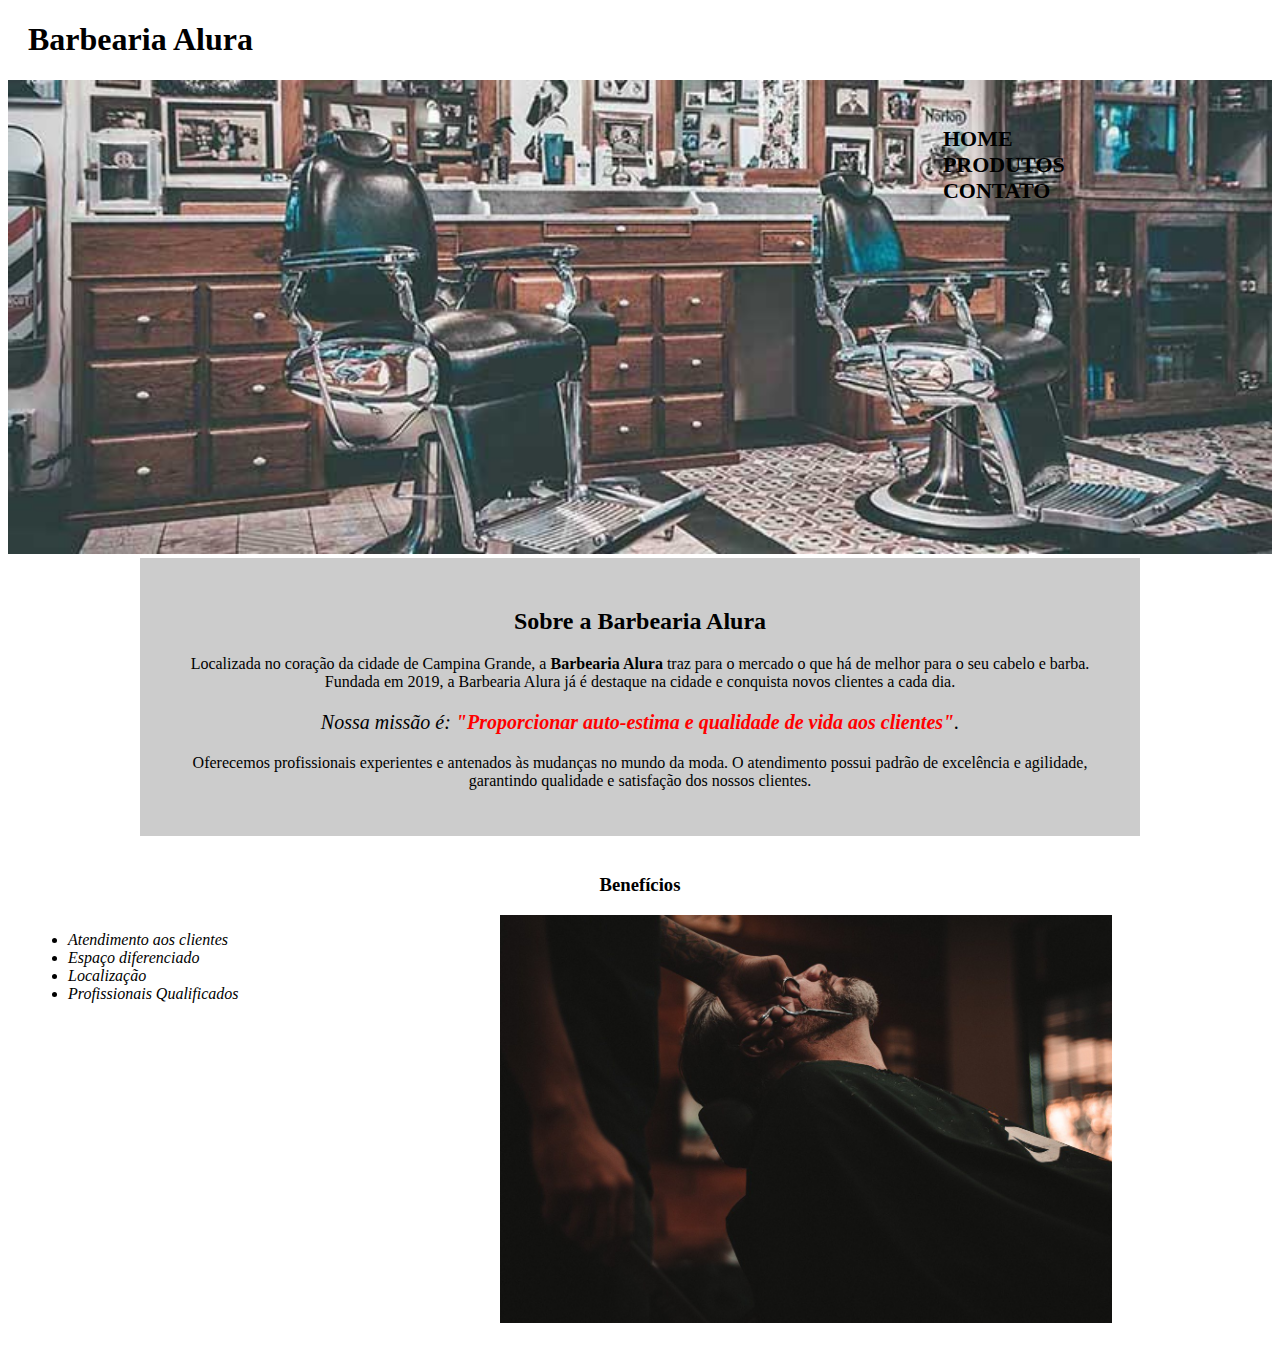
<file: index.html>
<!DOCTYPE html>
<html lang="pt-br">
  <head>
    <meta charset="UTF-8">
    <meta http-equiv="X-UA-Compatible" content="IE=edge">
    <meta name="viewport" content="width=device-width, initial-scale=1.0">
   <!-- <link rel="stylesheet" href="reset.css"> -->
    <link rel="stylesheet" href="style.css">
    <title>Barbearia Alura</title>
  </head>
  <body>
    <header>
      <h1 class="titulo-principal">Barbearia Alura</h1>
    </header>
    <img id="banner" src="imagens/banner.jpg" alt="">
    <nav>
      <ul>
        <li><a href="index.html">Home</a></li>
        <li><a href="produtos.html">Produtos</a></li>
        <li><a href="contato.html">Contato</a></li>
      </ul>
    </nav>
    <div class="principal">
      <h2 class="titulo-centralizado">Sobre a Barbearia Alura</h2>

      <p>Localizada no coração da cidade de Campina Grande, a <strong>Barbearia Alura</strong>  traz para o mercado o que há de melhor para o seu 
        cabelo e barba. Fundada em 2019, a Barbearia Alura já é destaque na cidade e conquista novos clientes 
        a cada dia.</p>

      <p id="missao"><em> Nossa missão é: <strong>"Proporcionar auto-estima e qualidade de vida aos clientes"</strong>.</em></p>
        
      <p>Oferecemos profissionais experientes e antenados às mudanças no mundo da moda. O atendimento possui 
        padrão de excelência e agilidade, garantindo qualidade e satisfação dos nossos clientes.</p>  
      
    </div>

    <div class="beneficios"> 
      <h3 class="titulo-centralizado">Benefícios</h3>
      <ul>
        <li class="itens">Atendimento aos clientes</li>
        <li class="itens">Espaço diferenciado</li>
        <li class="itens">Localização</li>
        <li class="itens">Profissionais Qualificados</li>
      </ul>
      <img src="imagens/beneficios.jpg" alt="" class="imagembeneficios">
    </div> 
  </body>
</html>
</file>
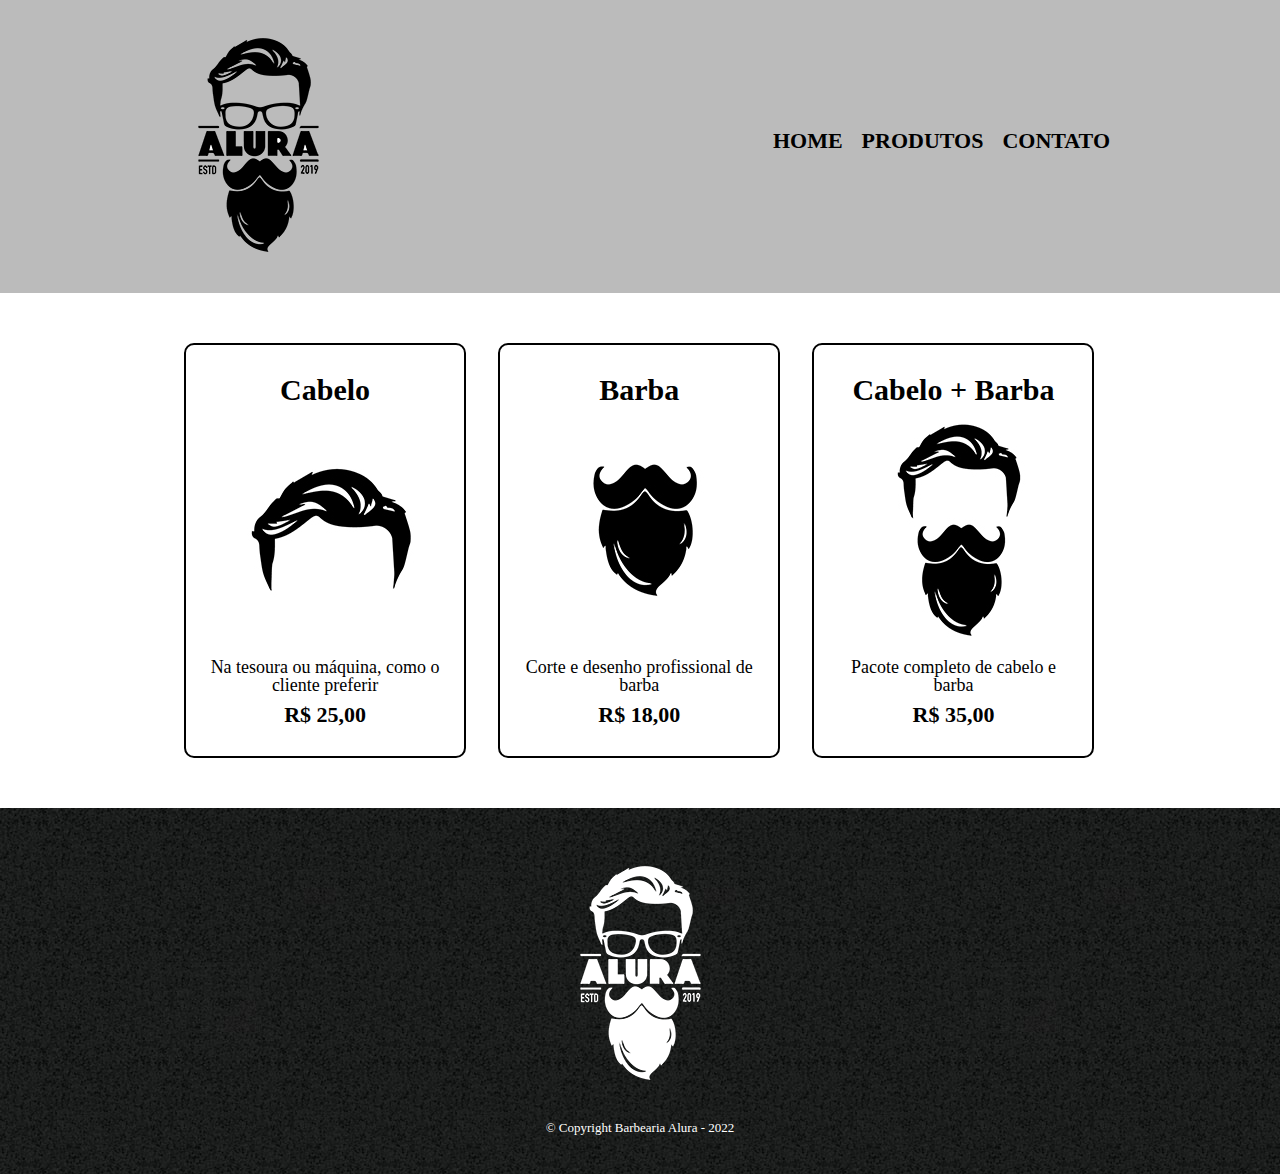
<file: produtos.html>
<!DOCTYPE html>
<html lang="pt-br">
  <head>
    <meta charset="UTF-8">
    <meta http-equiv="X-UA-Compatible" content="IE=edge">
    <meta name="viewport" content="width=device-width, initial-scale=1.0">
    <title>Produtos - Barbearia Alura</title>
    <link rel="stylesheet" href="reset.css">
    <link rel="stylesheet" href="produtos.css">
  </head>
<body>
  <!-- Cabeçalho da página |header|-->
  <header>
    <div class="caixa">
      <h1><img src="imagens/logo.png" alt=""></h1>
      <nav>
        <ul>
          <li><a href="index.html">Home</a></li>
          <li><a href="produtos.html">Produtos</a></li>
          <li><a href="contato.html">Contato</a></li>
        </ul>
      </nav>
    </div>
  </header>

  <!-- Área principal da página |main|-->
  <main>
    <ul class="produtos">
      <li>
        <h2>Cabelo</h2>
        <img src="imagens/cabelo.jpg" alt="">
        <p class="produto-descricao">Na tesoura ou máquina, como o cliente preferir</p>
        <p class="produto-preco">R$ 25,00</p>
      </li>
      <li>
        <h2>Barba</h2>
        <img src="imagens/barba.jpg" alt="">
        <p class="produto-descricao">Corte e desenho profissional de barba</p>
        <p class="produto-preco">R$ 18,00</p>
      </li>
      <li>
        <h2>Cabelo + Barba</h2>
        <img src="imagens/cabelo+barba.jpg" alt="">
        <p class="produto-descricao">Pacote completo de cabelo e barba</p>
        <p class="produto-preco">R$ 35,00</p>
      </li>
    </ul>
  </main>

  <!-- Rodapé da página |footer|-->
  <footer>
    <img src="imagens/logo-branco.png" alt="">
    <p class="copyright"> &copy; Copyright Barbearia Alura - 2022</p>
  </footer>

  
</body>
</html>
</file>
<file: style.css>
#banner{
  width: 100%;
}

nav {
  position: absolute;
  top: 110px;
  right: 0;
}

nav li {
  display: inline;
  margin: 0 0 0 15px;
}

nav a {
  text-transform: uppercase;
  color: #000000;
  font-weight: bold;
  font-size: 22px;
  text-decoration: none;
}

/* comportamento do mouse ao passar em |nav a| */
nav a:hover {
  color: #c78c19;
  text-decoration: underline;
}

/* comportamento do mouse ao clicar em |nav a| */
nav a:active {
  color: #078c19;
  text-decoration: underline;
}

.principal{
  background: #cccccc;
  padding: 30px;
  position: relative;
  width: 940px;
  margin: 0 auto;
}

.titulo-principal{
  padding-left: 20px;
}

.titulo-centralizado{
  text-align: center;
}

p{
  text-align: center;
}
/*----- o "#" é usado pra "id" id= identificador, usado para itens unicos ------*/
#missao{
  font-size: 20px;
}

em strong{
  color: #ff0000;
}

/*----- o "." é usado pra "class" class = classe, usado para itens que serão repetidos ------*/
.itens{
  font-style: italic;
}

.beneficios{
  background: #ffffff;
  padding: 20px;
}

ul{
  display: inline-block;
  vertical-align: top;
  width: 20%;
  margin-right: 15%;
}

.imagembeneficios{
  width: 50%;
}
</file>
<file: produtos.css>
header {
  background: #bbbbbb;
  padding: 20px 0;
}

.caixa {
  position: relative;
  width: 940px;
  margin: 0 auto;
}

nav {
  position: absolute;
  top: 110px;
  right: 0;
}

nav li {
  display: inline;
  margin: 0 0 0 15px;
}

nav a {
  text-transform: uppercase;
  color: #000000;
  font-weight: bold;
  font-size: 22px;
  text-decoration: none;
}

/* comportamento do mouse ao passar em |nav a| */
nav a:hover {
  color: #c78c19;
  text-decoration: underline;
}

/* comportamento do mouse ao clicar em |nav a| */
nav a:active {
  color: #078c19;
  text-decoration: underline;
}

.produtos {
  width: 940px;
  margin: 0 auto;
  padding: 50px;
}

.produtos li {
  display: inline-block;
  text-align: center;
  width: 30%;
  vertical-align: top;
  margin: 0 1.5%;
  padding: 30px 20px;
  box-sizing: border-box;
  border-color: #000000;
  border-width: 2px;
  border-style: solid;
  /* border: 2px solid #000000; |equivalente as 3 regras acima| */
  border-radius: 10px;
  /* border-radius: 10px; 20px 30px 40px;  |pode aredondar cada ponta com tamanho diferente| */
}

/* comportamento do mouse ao passar em |.produtos li| */
.produtos li:hover {
  border-color: #c78c19;
}

/* comportamento do mouse ao clicar em |.produtos li| */
.produtos li:active {
  border-color: #078c19;
}

.produtos h2 {
  font-size: 30px;
  font-weight: bold;
}
/* comportamento do mouse ao passar em |.produtos li h2| aumentando a fonte */
.produtos li:hover h2 {
  font-size: 34px;
}

.produto-descricao {
  font-size: 18px;

}

.produto-preco {  
  font-size: 22px;
  font-weight: bold;
  margin-top: 10px;
}

footer {
  text-align: center;
  background: url(imagens/bg.jpg);
  padding: 40px 0;

}

.copyright {
  color: #ffffff;
  font-size: 13px;
  margin: 20px 0 0;
}
</file>
